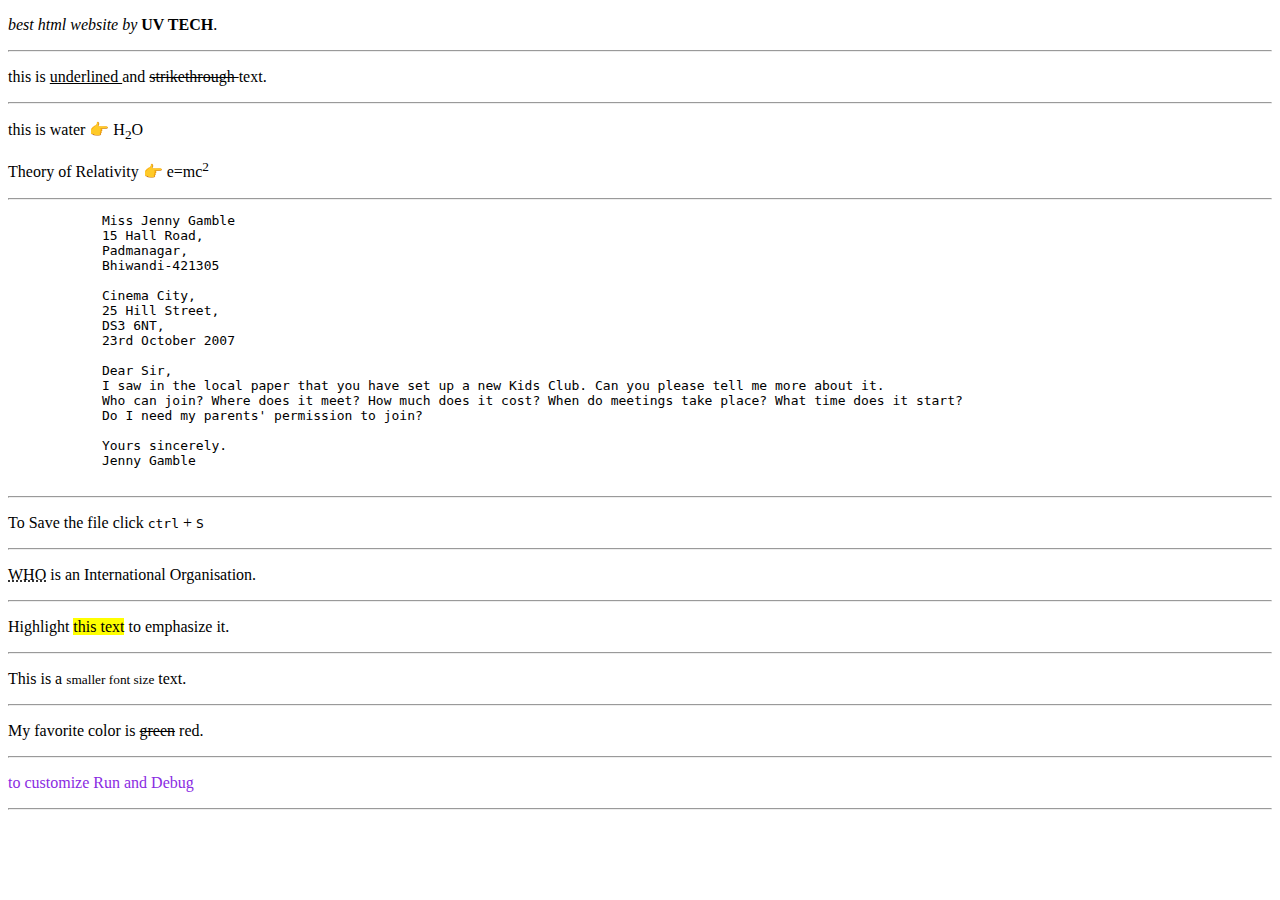
<file: All projects/HTML BEGINNER/index.html>
<!DOCTYPE html>
<html>
    <head>
        <title>best html website</title>
    </head>
    <body>
        <!--?this website is for educational purpose-->
        <p><em>best html website by</em> <strong>UV TECH</strong>.</p>
        <hr>
         <p>this is <u> underlined </u> and <s> strikethrough </s> text.</p>
         <hr>
        <p>this is water 👉 H<sub>2</sub>O</p>
        <p>Theory of Relativity 👉 e=mc<sup>2</sup></p>
 <hr>
        <pre>
            Miss Jenny Gamble
            15 Hall Road,
            Padmanagar,
            Bhiwandi-421305

            Cinema City,
            25 Hill Street,
            DS3 6NT,
            23rd October 2007

            Dear Sir,
            I saw in the local paper that you have set up a new Kids Club. Can you please tell me more about it.
            Who can join? Where does it meet? How much does it cost? When do meetings take place? What time does it start?
            Do I need my parents' permission to join?

            Yours sincerely.
            Jenny Gamble
        </pre>
 <hr>
        <p>To Save the file click <kbd>ctrl</kbd> + <kbd>S</kbd></p>
        <hr>
        <p>
            <abbr title="World Trade Organisation">WHO</abbr> is an International Organisation.
        </p>
        <hr>
        <p>Highlight <mark>this text</mark> to emphasize it.</p>
        <hr>
      <p>This is a <small>smaller font size</small> text.</p>  
      <hr>
      <p>My favorite color is <del>green</del> red.</p>
      <hr>
      <p style="color: blueviolet;">to customize Run and Debug</p>

    <hr>
    </body>
</html>
</file>
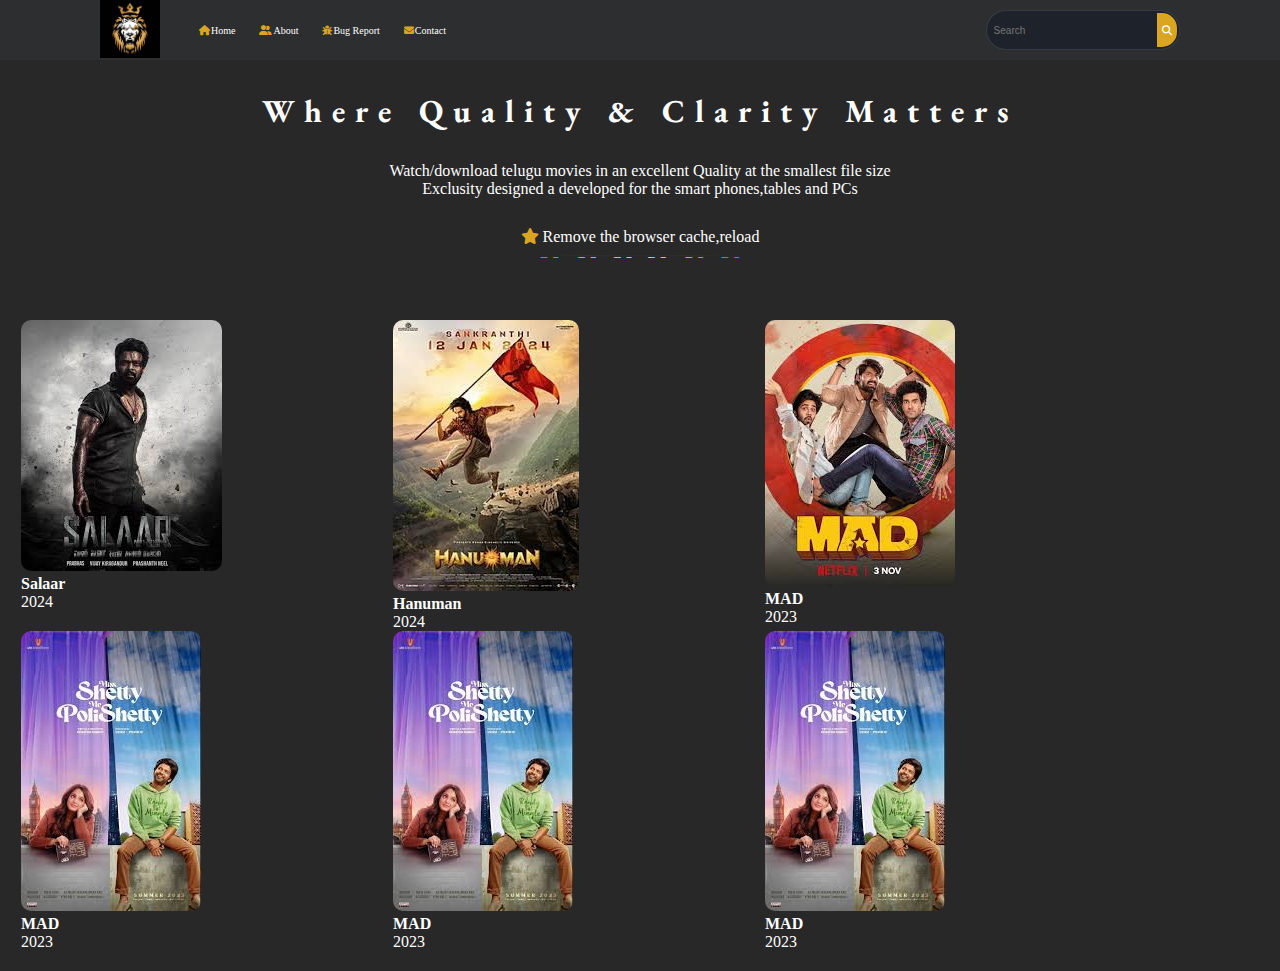
<file: All projects/ibomma/index.html>
<!DOCTYPE html>
<html lang="en">
<head>
    <meta charset="UTF-8">
    <meta name="viewport" content="width=device-width, initial-scale=1.0">
    <title>Royal movies</title>
    <link rel="stylesheet" href="https://cdnjs.cloudflare.com/ajax/libs/font-awesome/6.5.2/css/all.min.css">
    <link rel="stylesheet" href="style.css">
</head>
<body>
    <nav>

        <!-- Logo -->
        <div class="logo">
            <img src="images/Black Illustrated Lion Hotel Logo.png"  alt="logo">
        </div >
        <!-- Navigation Menu -->
        <div class="nav-items">
                <a href="#"><i class="fa-solid fa-house"></i>Home</a>
                <a href="#"> <i class="fa-solid fa-user-group"></i>About</a>
     <a href="#"><i class="fa-solid fa-bug"></i>Bug Report</a>
                <a href="#"><i class="fa-solid fa-envelope"></i>Contact</a>
            </div>
            <form action="#">
                <input type="search" class="search-data" placeholder="Search" required>
                <button type="submit" class="fas fa-search"></button>
            </form>
        </nav>
        <div class="container">
            <h1>Where Quality & Clarity Matters</h1>
            <p>Watch/download telugu movies in an excellent Quality at the smallest file size <br> Exclusity designed a developed for the smart phones,tables and PCs  </p>
            <p><i class="fa-solid fa-star"></i>&nbsp;Remove the browser cache,reload</p>
            <img src="images/luxury-gold-underline-png.webp" alt="underline-img" class="underline">
        </div>
        <section class="movie-items">
            <div class="rows">
                <div class="column">
                    <img src="images/download (1).jpeg " alt="">
                    <h4>Salaar</h4>
                    <p>2024</p>
                </div>
                <div class="column">
                    <img src="images/download (2).jpeg" alt="">
                    <h4>Hanuman</h4>
                    <p>2024</p>
                </div>
                <div class="column">
                    <img src="images/download (5).jpeg " alt="">
                    <h4>MAD</h4>
                    <p>2023</p>
            </div>
                </div>
                <div class="rows">
                <div class="column">
                    <img src="images/download (4).jpeg " alt="">
                    <h4>MAD</h4>
                    <p>2023</p>
            </div>
            <div class="column">
                <img src="images/download (4).jpeg " alt="">
                <h4>MAD</h4>
                <p>2023</p>
        </div>
        <div class="column">
            <img src="images/download (4).jpeg" alt="">
            <h4>MAD</h4>
            <p>2023</p>
    </div>
</div>
        </section>
        <script src="script.js"></script>
</body>
</html>
</file>
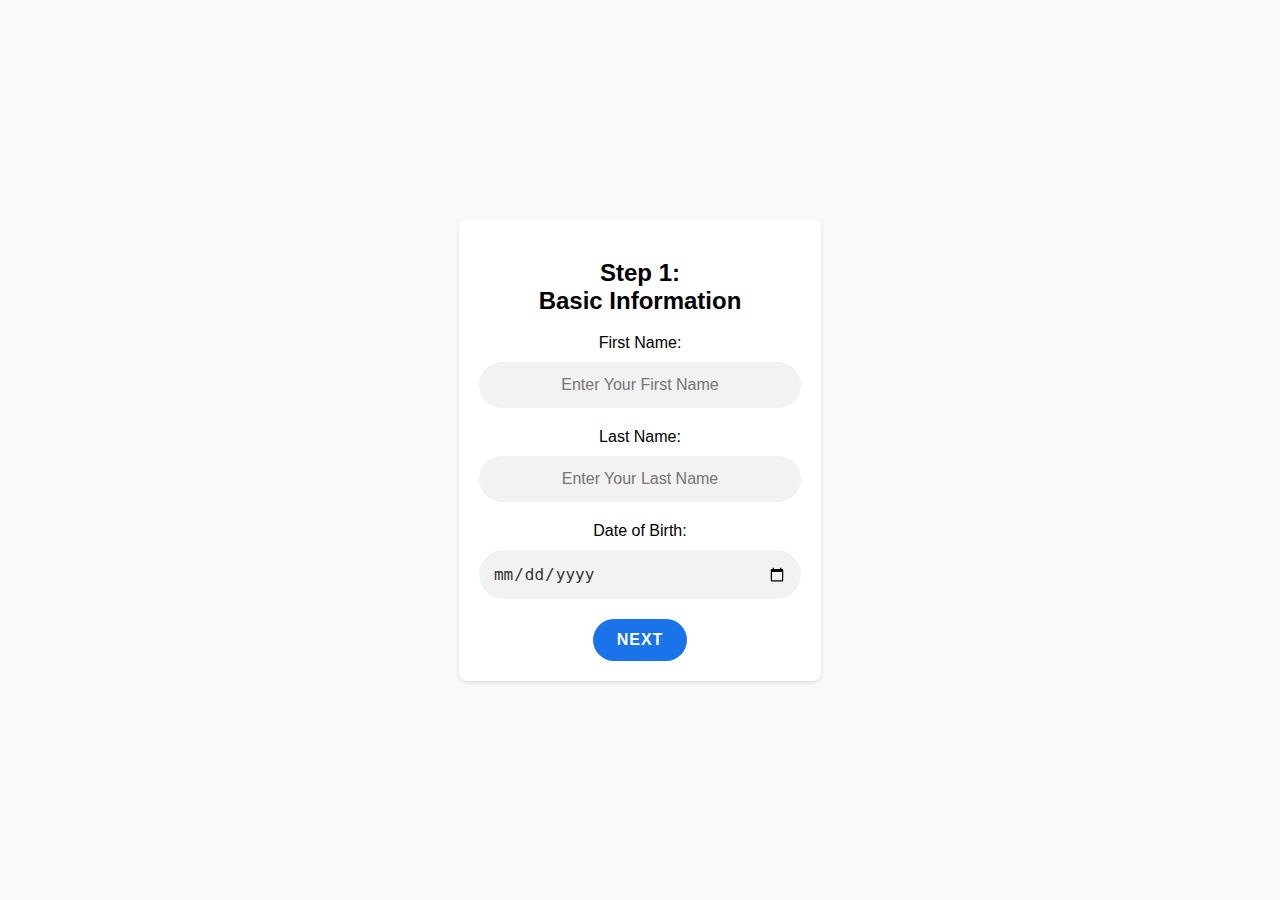
<file: All projects/HTML project/step1.html>
<!DOCTYPE html>
<html lang="en">
<head>
    <meta charset="UTF-8">
    <meta name="viewport" content="width=device-width, initial-scale=1.0">
    <title>Step 1: Basic Information</title>
    <link rel="stylesheet" href="step1.css">
</head>
<body>
    <div class="container">
        <h2>Step 1:<br> Basic Information</h2>
        <form id="step1Form">
            <div class="input-group">
                <label for="firstname">First Name:</label>
                <input type="text" id="firstname" name="firstname" placeholder="Enter Your First Name">
            </div>
            <div class="input-group">
                <label for="lastname">Last Name:</label>
                <input type="text" id="lastname" name="lastname" placeholder="Enter Your Last Name">
            </div>
            <div class="input-group">
                <label for="dob">Date of Birth:</label>
                <input type="date" id="dob" name="dob" required>
            </div>
            <button type="button" id="nextButton">Next</button>
        </form>
    </div>

    <script src="step1.js"></script>
</body>
</html>
</file>
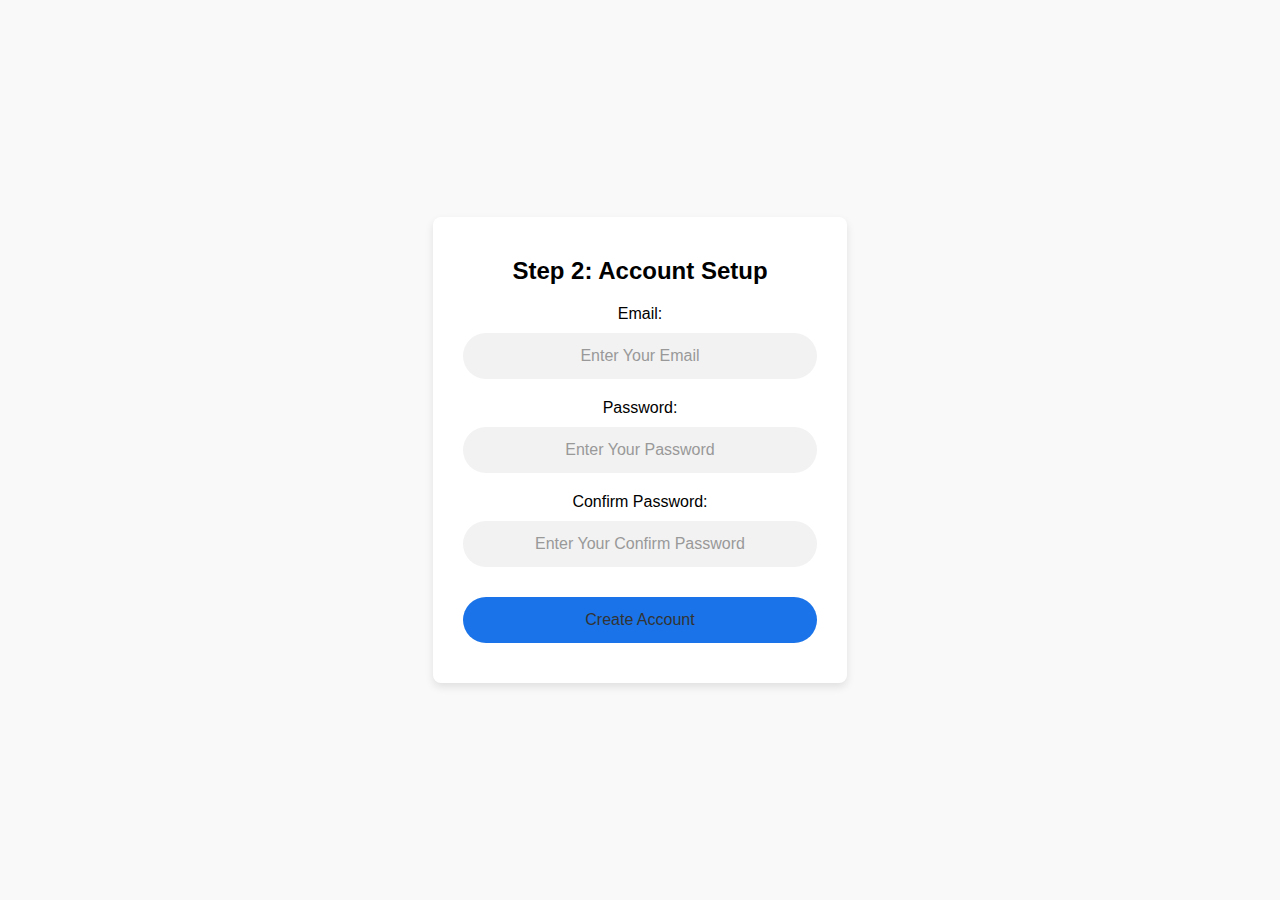
<file: All projects/HTML project/step2.html>
<!DOCTYPE html>
<html lang="en">
<head>
    <meta charset="UTF-8">
    <meta name="viewport" content="width=device-width, initial-scale=1.0">
    <title>Step 2: Account Setup</title>
    <link rel="stylesheet" href="./step2.css">
</head>
<body>
    <div class="container">
        <h2>Step 2: Account Setup</h2>
        <form action="/submit_form" method="post" id="step2Form">
            <div class="input-group">
                <label for="email">Email:</label>
                <input type="email" id="email" name="email" placeholder="Enter Your Email">
            </div>
            <div class="input-group">
                <label for="password">Password:</label>
                <input type="password" id="password" name="password" placeholder="Enter Your Password" required>
            </div>
            <div class="input-group">
                <label for="confirm_password">Confirm Password:</label>
                <input type="password" id="confirm_password" name="confirm_password" placeholder="Enter Your Confirm Password">
            </div>

            <!-- JavaScript to retrieve first name and last name from URL parameters -->
            <script src="./step2.js">
              
            </script>
            
            <input type="submit" value="Create Account">
        </form>
    </div>
</body>
</html>
</file>
<file: All projects/HTML project/step1.css>
/* CSS styles for Step 1 */
body {
    font-family: Arial, sans-serif;
    background-color: #f9f9f9;
    margin: 0;
    padding: 0;
    display: flex;
    justify-content: center;
    align-items: center;
    height: 100vh;
}

.container {
    max-width: 400px;
    padding: 20px;
    background-color: #fff;
    border-radius: 8px;
    box-shadow: 0 2px 4px rgba(0, 0, 0, 0.1);
    text-align: center;
}

.logo {
    margin-bottom: 20px;
}

.logo img {
    width: 100px;
    height: auto;
}

input[type="text"],
input[type="date"],
input[type="email"],
input[type="submit"] {
    width: 100%;
    padding: 14px;
    margin-top: 10px;
    margin-bottom: 20px;
    border: none;
    border-radius: 25px;
    box-sizing: border-box;
    background-color: #f2f2f2;
    color: #333;
    transition: background-color 0.3s, color 0.3s, box-shadow 0.3s;
    font-size: 16px;
}

input[type="text"],
input[type="email"],
input[type="date"]::placeholder {
    color: #999;
    text-align: center;
}

input[type="text"]:focus,
input[type="date"]:focus,
input[type="email"]:focus,
input[type="submit"]:hover {
    background-color: #1a73e8;
    color: #fff;
    box-shadow: 0 0 0 3px rgba(26, 115, 232, 0.3);
}

input[type="text"]:focus::placeholder,
input[type="date"]:focus::placeholder,
input[type="email"]:focus::placeholder {
    color: transparent;
}

button {
    background-color: #1a73e8;
    border: none;
    cursor: pointer;
    font-weight: bold;
    text-transform: uppercase;
    letter-spacing: 1px;
    transition: background-color 0.3s, color 0.3s, box-shadow 0.3s;
    padding: 12px 24px; /* Adjusted padding */
    border-radius: 30px;
    font-size: 16px; /* Adjusted font size */
    color: #fff;
}

.next-btn:hover {
    background-color: #0d47a1;
}

.links {
    font-size: 14px;
    color: #757575;
}
</file>
<file: All projects/HTML project/step2.css>
/* Add your CSS styles for Step 2 here */
body {
    font-family: 'Segoe UI', Tahoma, Geneva, Verdana, sans-serif;
    background-color: #f9f9f9; /* Light grey background */
    margin: 0;
    padding: 0;
    display: flex;
    justify-content: center;
    align-items: center;
    height: 100vh;
}

.container {
    max-width: 400px;
    padding: 20px;
    background-color: #fff; /* White container background */
    border-radius: 8px;
    box-shadow: 0 4px 8px rgba(0, 0, 0, 0.1);
    text-align: center;
    animation: fadeIn 0.5s ease-in-out; /* Fade-in animation */
}

.logo {
    margin-bottom: 20px;
}

.logo img {
    width: 100px;
    height: auto;
}

input[type="email"],
input[type="password"],
input[type="submit"] {
    width: calc(100% - 20px); /* Adjusting for padding */
    padding: 14px;
    margin-top: 10px;
    margin-bottom: 20px;
    border: none;
    border-radius: 25px;
    box-sizing: border-box;
    background-color: #f2f2f2; /* Light grey input background */
    color: #333; /* Dark grey text color */
    transition: background-color 0.3s, color 0.3s, box-shadow 0.3s;
    font-size: 16px;
}

input[type="email"]:focus,
input[type="password"]:focus,
input[type="submit"]:hover {
    background-color: #1a73e8; /* Google blue on hover/focus */
    color: #fff; /* White text color on hover/focus */
    box-shadow: 0 0 0 3px rgba(26, 115, 232, 0.3); /* Blue border on hover/focus */
}

input[type="password"]::placeholder,
input[type="email"]::placeholder{
    color: #999;
    text-align: center; /* Center the placeholder text */
}

input[type="password"]:focus::placeholder {
    color: transparent;
}
input[type="submit"] {
    background-color: #1a73e8; /* Google blue */
    cursor: pointer;
}

input[type="submit"]:hover {
    background-color: #0d47a1; /* Darker blue on hover */
}

.links {
    font-size: 14px;
    color: #757575; /* Grey color for links */
}

@keyframes fadeIn {
    from {
        opacity: 0;
    }
    to {
        opacity: 1;
    }
}

@media only screen and (max-width: 480px) {
    .container {
        max-width: 90%;
    }
}
</file>
<file: All projects/ibomma/style.css>
/* CSS Reset (Optional) */
@import url('https://fonts.googleapis.com/css2?family=Montserrat:ital,wght@0,100..900;1,100..900&display=swap');
@import url('https://fonts.googleapis.com/css2?family=EB+Garamond:ital,wght@0,400..800;1,400..800&display=swap');
* {
    margin: 0;
    padding: 0;
    box-sizing: border-box;
    font-family: 'Montserrat' sans-serif;
}
body{
    background: #282828;
    overflow-x: hidden;
}
nav{
    background: #2c2e30;
    display: flex;
    text-align: right;
    align-items: center;
    height: 60px;
    padding: 0 100px;
}
nav .logo,
nav .logo2{
    cursor: pointer;
}
nav .nav-items{
    display: flex;
    flex: 1;
    padding:  20px;
    margin-bottom: 0px;
}
nav .nav-items a{
    color: #fff;
    font-size: 10px;
    font-weight: 500;
    text-decoration: none;
    padding: 5px;
    margin-left: 13px;
}
nav .nav-items a i{
    color: goldenrod;
    padding: 1px;
}
nav form{
    display: flex;
    height: 40px;
    padding: 2px;
    background: #1e232b;
    min-width: 18% !important;
    border-radius: 30px;
    border: 1px solid rgba(155, 155, 155, 0.2);
    -webkit-border-radius: 30px;
    -moz-border-radius: 30px;
    -ms-border-radius: 30px;
    -o-border-radius: 30px;
}
nav form .search-data{
    width: 100%;
    height: 100%;
    padding: 10px 5px;
    color:#fff;
    font-size: 10px;
    border: none;
    font-weight: 500;
    background: none;
}
nav form button{
    padding: 10px 5px;
    color: #fff;
    font-size: 10px;
    background: goldenrod;
    border: none;
    border-top-right-radius: 15px;
    border-bottom-right-radius: 15px;
    cursor: pointer;
}
nav form button:hover{
    color:rgb(107, 79, 7);
}

.logo img {
    max-width: 60px; /* Adjust as needed */
    height: auto;
    align-items: center;
}
.container{
    margin-top: 30px;
    text-align: center;
    color: white;
}
.container h1{
    justify-content: space-between;
    letter-spacing: 10px;
    font-family: 'EB Garamond',serif;
}
.container p{
    margin-top: 30px;
}
.container p i {
    color: goldenrod;
}
.container .underline{
    width: 50%;
    height: 20px;
}
.movie-items{
    width: 100%;
    height: 20%;
    margin-top: 30px;
    margin-left: 1px;
    padding: 20px;
}
.column{
    float: left;
    width: 30%;
    cursor: pointer;
}
.column img{
    border-radius: 10px;
    -webkit-border-radius: 10px;
    -moz-border-radius: 10px;
    -ms-border-radius: 10px;
    -o-border-radius: 10px;
}
.rows::after{
    content: '';
    clear: both;
    display: table;
}
.column h4,p{
    color: white;
}
.column:hover{
    scale: 0.9;
}
</file>
